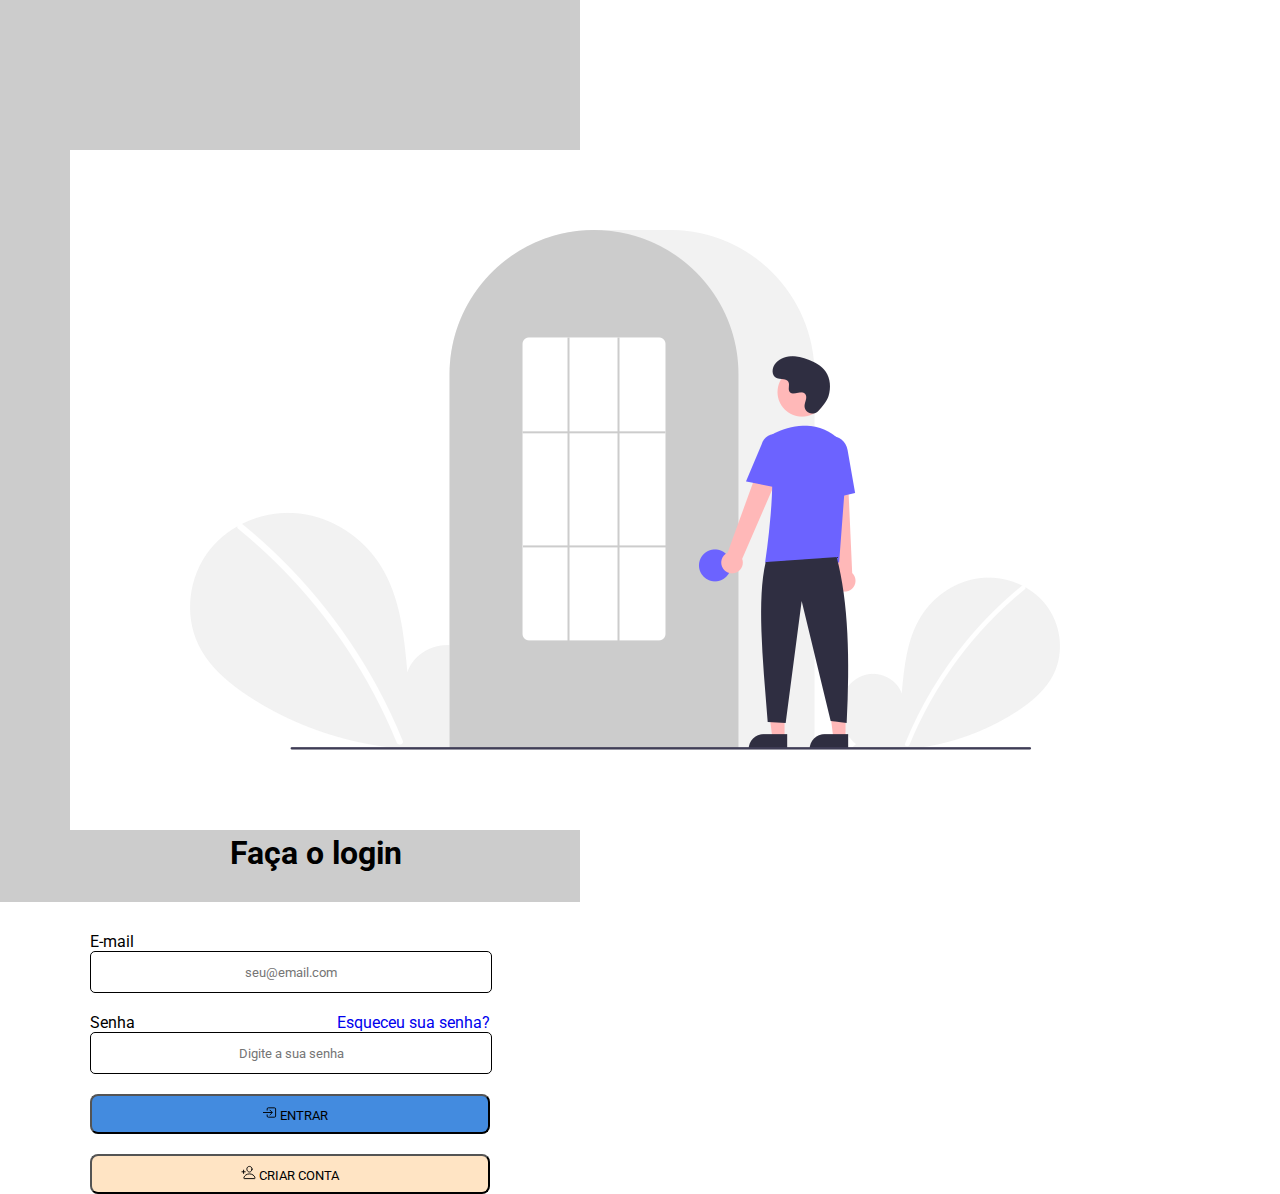
<file: login/index.html>
<!DOCTYPE html>
<html lang="pt-BR">

<head>
    <meta charset="UTF-8">
    <meta name="viewport" content="width=device-width, initial-scale=1.0">
    <link rel="stylesheet" href="style.css">
    <title>Login</title>
</head>

<body>
    <div class="imagemFundo">
        <img src="./img/undraw_Login_re_4vu2.png" alt="imagem fundo">
    </div>
    <div class="tudo">
        <div class="left">
            <form action="">
                <h1>Faça o login</h1>
                <div class="formulario">
                    <label for="email">E-mail</label><br>
                    <input type="text" id="email" placeholder="seu@email.com">
                </div>
                <div class="forgetsenha">

                </div>

                <div class="formulario">
                    <label for="senha">Senha</label> <a href="#" class="passwordRemember">Esqueceu sua senha?</a> <br>
                    <input type="password" id="senha" placeholder="Digite a sua senha">

                </div>
                <div class="enviar">
                    <button type="submit"><img class="imagem" src="./img/enter-outline.svg" alt="imagemEntrar">
                        ENTRAR</button>
                </div>
                <!-- nao tenho conta -->

                <div class="nconta">
                    <button type="menu"> <img src="./img/person-add-outline.svg" alt="pessoa">CRIAR CONTA</button>
                </div>
            </form>
        </div>
    </div>
</body>

</html>
</file>
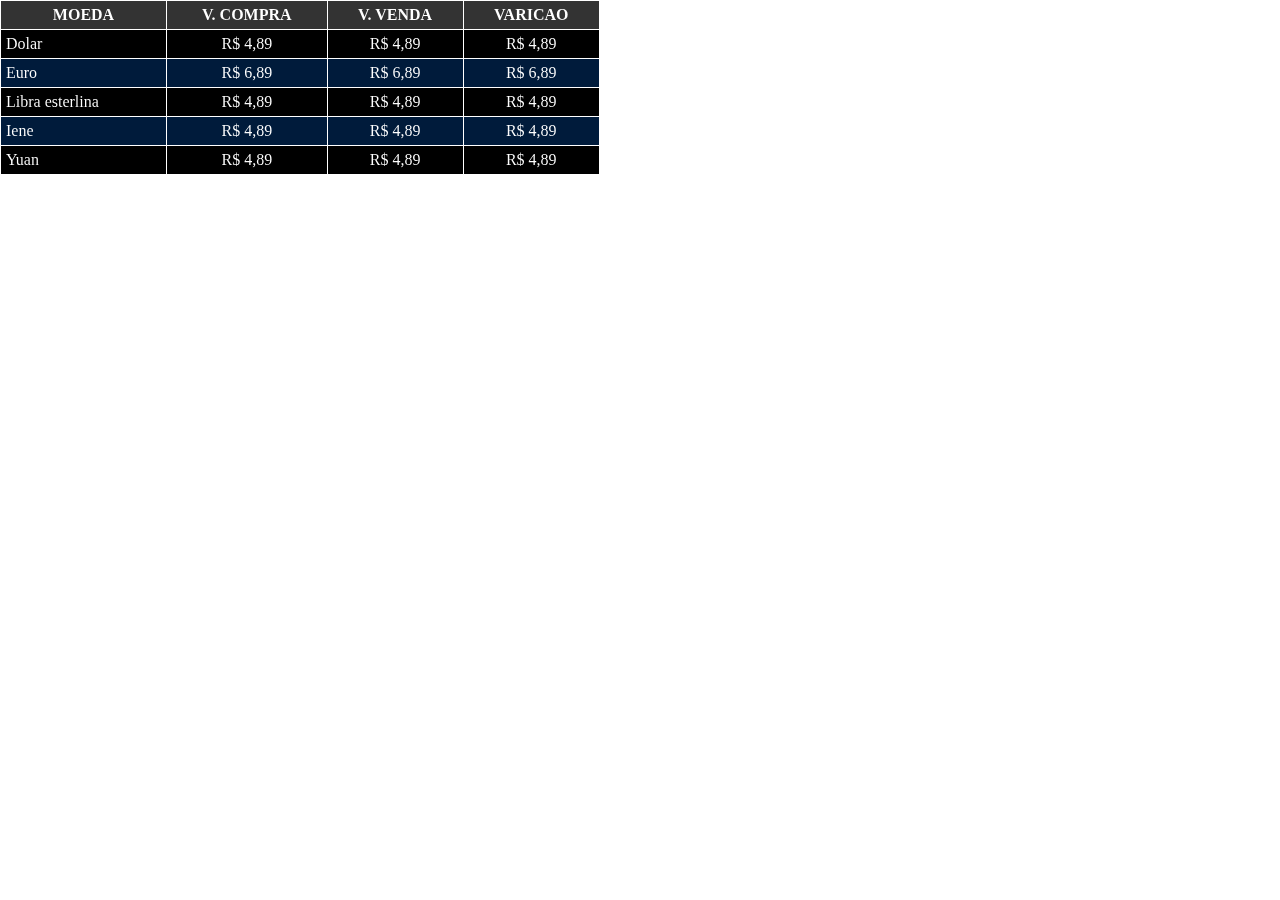
<file: tabela/index.html>
<!DOCTYPE html>
<html lang="pt-BR">

<head>
    <meta charset="UTF-8">
    <meta name="viewport" content="width=device-width, initial-scale=1.0">
    <title>Tabela de Cambio</title>
    <link rel="stylesheet" href="style.css">
</head>

<body>
    <!-- Dolar, Euro, Libra est, iene, yuan -->
    <table class="cambio">
        <thead>
            <tr>
                <th>MOEDA</th>
                <th>V. COMPRA</th>
                <th>V. VENDA</th>
                <th>VARICAO</th>
            </tr>
        </thead>
        <tbody>
            <tr>
                <td class="left">Dolar</td>
                <td>R$ 4,89</td>
                <td>R$ 4,89</td>
                <td>R$ 4,89</td>
            </tr>
            <tr>
                <td class="left">Euro</td>
                <td>R$ 6,89</td>
                <td>R$ 6,89</td>
                <td>R$ 6,89</td>
            </tr>
            <tr>
                <td class="left">Libra esterlina</td>
                <td>R$ 4,89</td>
                <td>R$ 4,89</td>
                <td>R$ 4,89</td>
            </tr>
            <tr>
                <td class="left">Iene</td>
                <td>R$ 4,89</td>
                <td>R$ 4,89</td>
                <td>R$ 4,89</td>
            </tr>
            <tr>
                <td class="left">Yuan</td>
                <td>R$ 4,89</td>
                <td>R$ 4,89</td>
                <td>R$ 4,89</td>
            </tr>
        </tbody>
    </table>
</body>

</html>
</file>
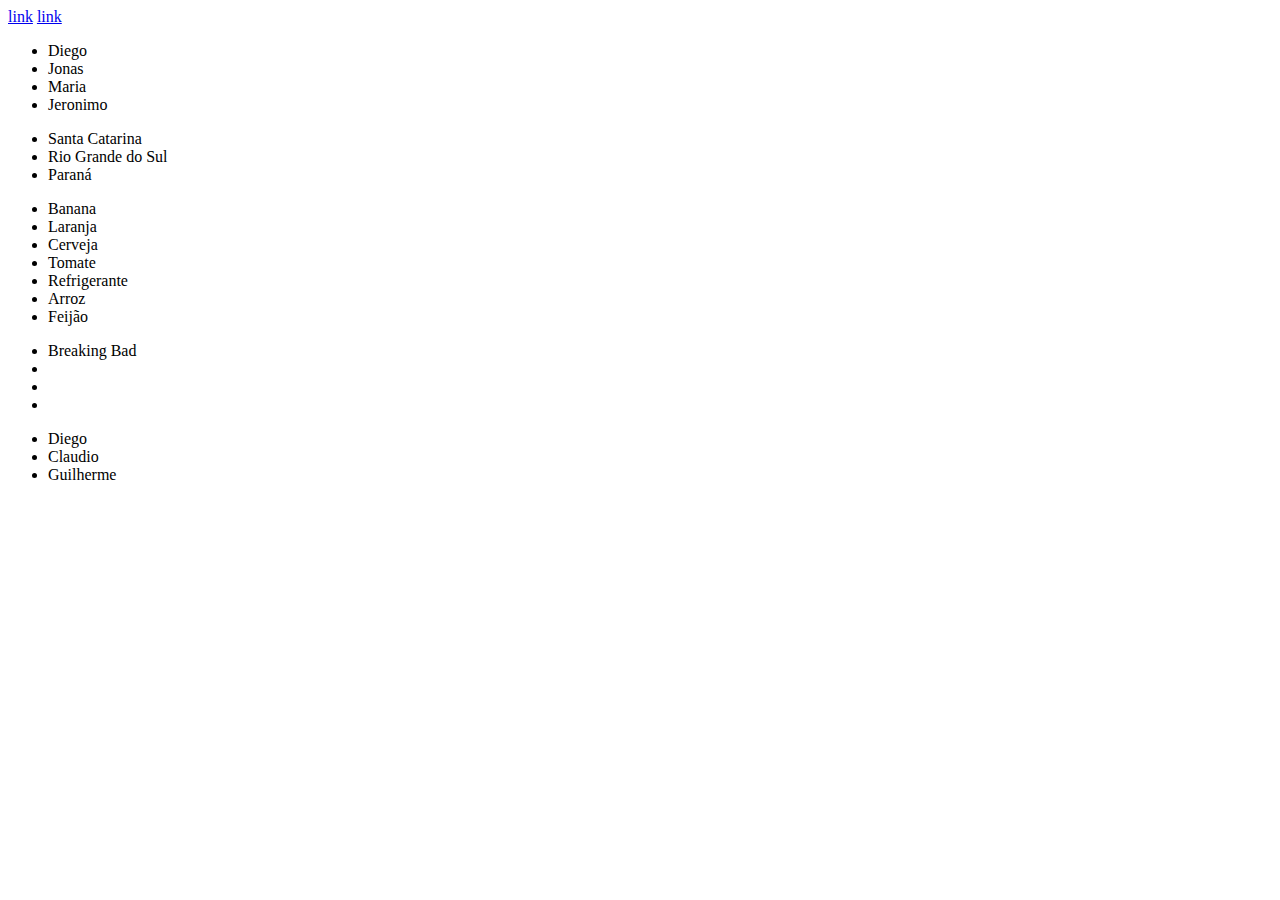
<file: atributos.html>
<!DOCTYPE html>
<html lang="en">
<head>
    <meta charset="UTF-8">
    <meta name="viewport" content="width=device-width, initial-scale=1.0">
    <title>Atributos do HTML</title>
</head>
<body>
    <!-- 
        classes nao devem começar com numerais
        posso ter mais de uma classe em cada elemento
        uma mesma classe pode ser reutilizada (deve ser)
    -->
    <div class="bannerPaginaInicial"></div>
    <div class="banner-container"></div>
    <div class="banner_home"></div>
    <div class="banner preto comBorda"></div>
    <div class="diego"></div>
    <div class="diego bracellos"></div>
    <span class="nome"></span>
    <section class="teste"></section>

    <!-- 
        id deve ser único, não deve se repetir
        não posso começar um id com numerais
        não posso ter espaço no nome do id
    -->

    <a href="#quemsomos" id="link1">link</a>
    <a href="#" id="link1">link</a>

    <ul class="list-group">
        <li class="list-item" rel="1">Diego</li>
        <li class="list-item" rel="2">Jonas</li>
        <li class="list-item" rel="3">Maria</li>
        <li class="list-item" rel="4">Jeronimo</li>
    </ul>

    <ul>
        <li rel="SC">Santa Catarina</li>
        <li rel="RS">Rio Grande do Sul</li>
        <li rel="PR">Paraná</li>
    </ul>

    <ul>
        <li rel="frutas">Banana</li>
        <li rel="frutas">Laranja</li>
        <li rel="bebidas">Cerveja</li>
        <li rel="frutas verduras">Tomate</li>
        <li rel="bebidas">Refrigerante</li>
        <li rel="graos">Arroz</li>
        <li rel="graos">Feijão</li>
    </ul>

    <ul>
        <li rel="crime, drama, drogas">Breaking Bad</li>
        <li></li>
        <li></li>
        <li></li>
    </ul>

    <!-- atributos livres-->
    
    <ul>
        <li data-cpf="0404040404040" data-tipo="PF">Diego</li>
        <li data-cpf="43430349304390">Claudio</li>
        <li data-cpf="34343434334344">Guilherme</li>
    </ul>
    
</body>
</html>
</file>
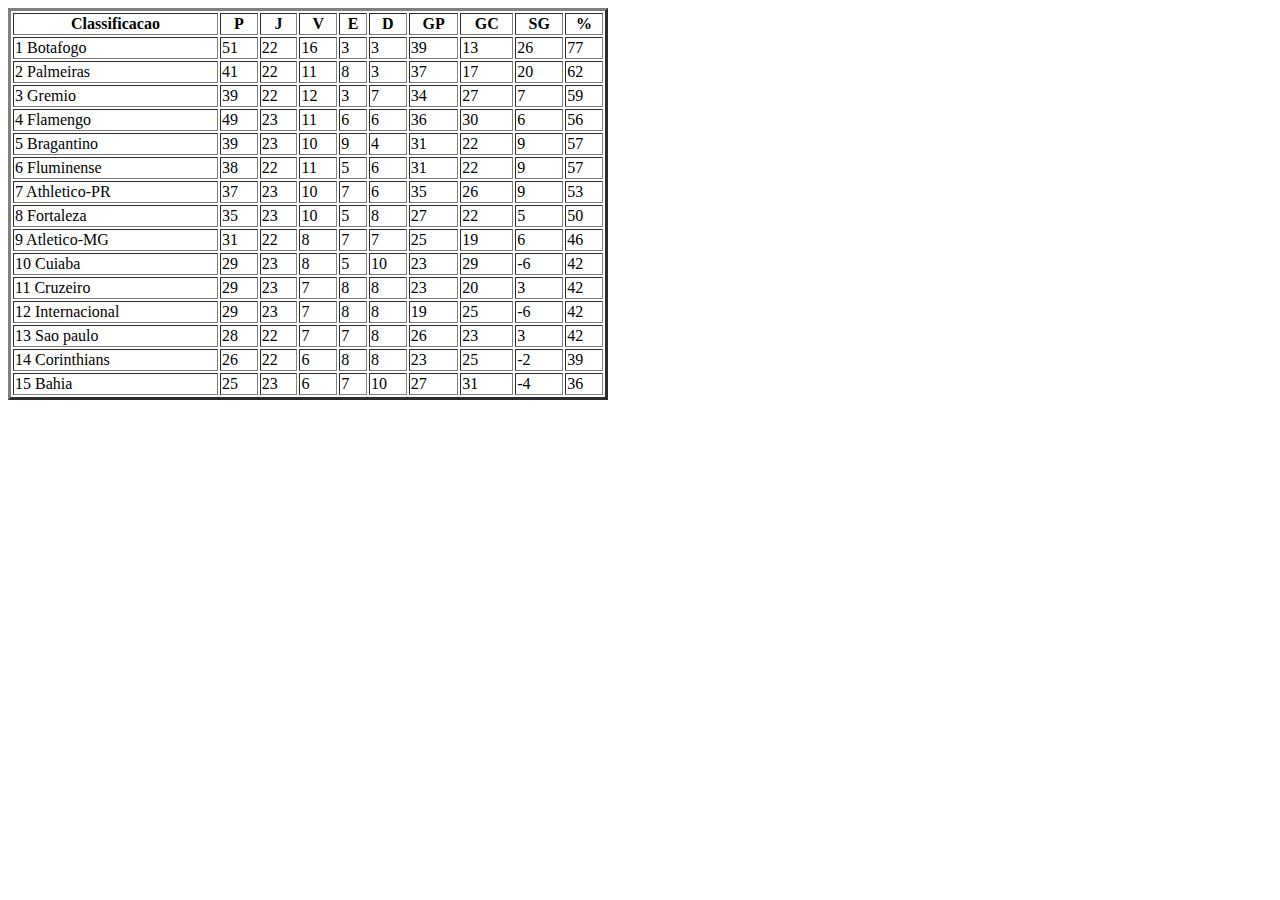
<file: brasileiro.html>
<!DOCTYPE html>
<html lang="pt-br">

<head>
    <meta charset="UTF-8">
    <meta name="viewport" content="width=device-width, initial-scale=1.0">
    <title>Brasileirao serie A 2023</title>
</head>

<body>
    <table border="3" width="600" align="">
        <tr>
            <th>Classificacao</th>
            <th>P</th>
            <th>J</th>
            <th>V</th>
            <th>E</th>
            <th>D</th>
            <th>GP</th>
            <th>GC</th>
            <th>SG</th>
            <th>%</th>
        </tr>
        <tr>
            <td>1 Botafogo</td>
            <td>51</td>
            <td>22</td>
            <td>16</td>
            <td>3</td>
            <td>3</td>
            <td>39</td>
            <td>13</td>
            <td>26</td>
            <td>77</td>
        </tr>
        <tr>
            <td>2 Palmeiras</td>
            <td>41</td>
            <td>22</td>
            <td>11</td>
            <td>8</td>
            <td>3</td>
            <td>37</td>
            <td>17</td>
            <td>20</td>
            <td>62</td>
        </tr>
        <tr>
            <td>3 Gremio</td>
            <td>39</td>
            <td>22</td>
            <td>12</td>
            <td>3</td>
            <td>7</td>
            <td>34</td>
            <td>27</td>
            <td>7</td>
            <td>59</td>
        </tr>
        <tr>
            <td>4 Flamengo</td>
            <td>49</td>
            <td>23</td>
            <td>11</td>
            <td>6</td>
            <td>6</td>
            <td>36</td>
            <td>30</td>
            <td>6</td>
            <td>56</td>
        </tr>
        <tr>
            <td>5 Bragantino</td>
            <td>39</td>
            <td>23</td>
            <td>10</td>
            <td>9</td>
            <td>4</td>
            <td>31</td>
            <td>22</td>
            <td>9</td>
            <td>57</td>
        </tr>
        <tr>
            <td>6 Fluminense</td>
            <td>38</td>
            <td>22</td>
            <td>11</td>
            <td>5</td>
            <td>6</td>
            <td>31</td>
            <td>22</td>
            <td>9</td>
            <td>57</td>
        </tr>
        <tr>
            <td>7 Athletico-PR</td>
            <td>37</td>
            <td>23</td>
            <td>10</td>
            <td>7</td>
            <td>6</td>
            <td>35</td>
            <td>26</td>
            <td>9</td>
            <td>53</td>
        </tr>
        <tr>
            <td>8 Fortaleza</td>
            <td>35</td>
            <td>23</td>
            <td>10</td>
            <td>5</td>
            <td>8</td>
            <td>27</td>
            <td>22</td>
            <td>5</td>
            <td>50</td>
        </tr>
        <tr>
            <td>9 Atletico-MG</td>
            <td>31</td>
            <td>22</td>
            <td>8</td>
            <td>7</td>
            <td>7</td>
            <td>25</td>
            <td>19</td>
            <td>6</td>
            <td>46</td>
        </tr>
        <tr>
            <td>10 Cuiaba</td>
            <td>29</td>
            <td>23</td>
            <td>8</td>
            <td>5</td>
            <td>10</td>
            <td>23</td>
            <td>29</td>
            <td>-6</td>
            <td>42</td>
        </tr>
        <tr>
            <td>11 Cruzeiro</td>
            <td>29</td>
            <td>23</td>
            <td>7</td>
            <td>8</td>
            <td>8</td>
            <td>23</td>
            <td>20</td>
            <td>3</td>
            <td>42</td>
        </tr>
        <tr>
            <td>12 Internacional</td>
            <td>29</td>
            <td>23</td>
            <td>7</td>
            <td>8</td>
            <td>8</td>
            <td>19</td>
            <td>25</td>
            <td>-6</td>
            <td>42</td>
        </tr>
        <tr>
            <td>13 Sao paulo</td>
            <td>28</td>
            <td>22</td>
            <td>7</td>
            <td>7</td>
            <td>8</td>
            <td>26</td>
            <td>23</td>
            <td>3</td>
            <td>42</td>
        </tr>
        <tr>
            <td>14 Corinthians</td>
            <td>26</td>
            <td>22</td>
            <td>6</td>
            <td>8</td>
            <td>8</td>
            <td>23</td>
            <td>25</td>
            <td>-2</td>
            <td>39</td>
        </tr>
        <tr>
            <td>15 Bahia</td>
            <td>25</td>
            <td>23</td>
            <td>6</td>
            <td>7</td>
            <td>10</td>
            <td>27</td>
            <td>31</td>
            <td>-4</td>
            <td>36</td>
        </tr>





    </table>
</body>

</html>
</file>
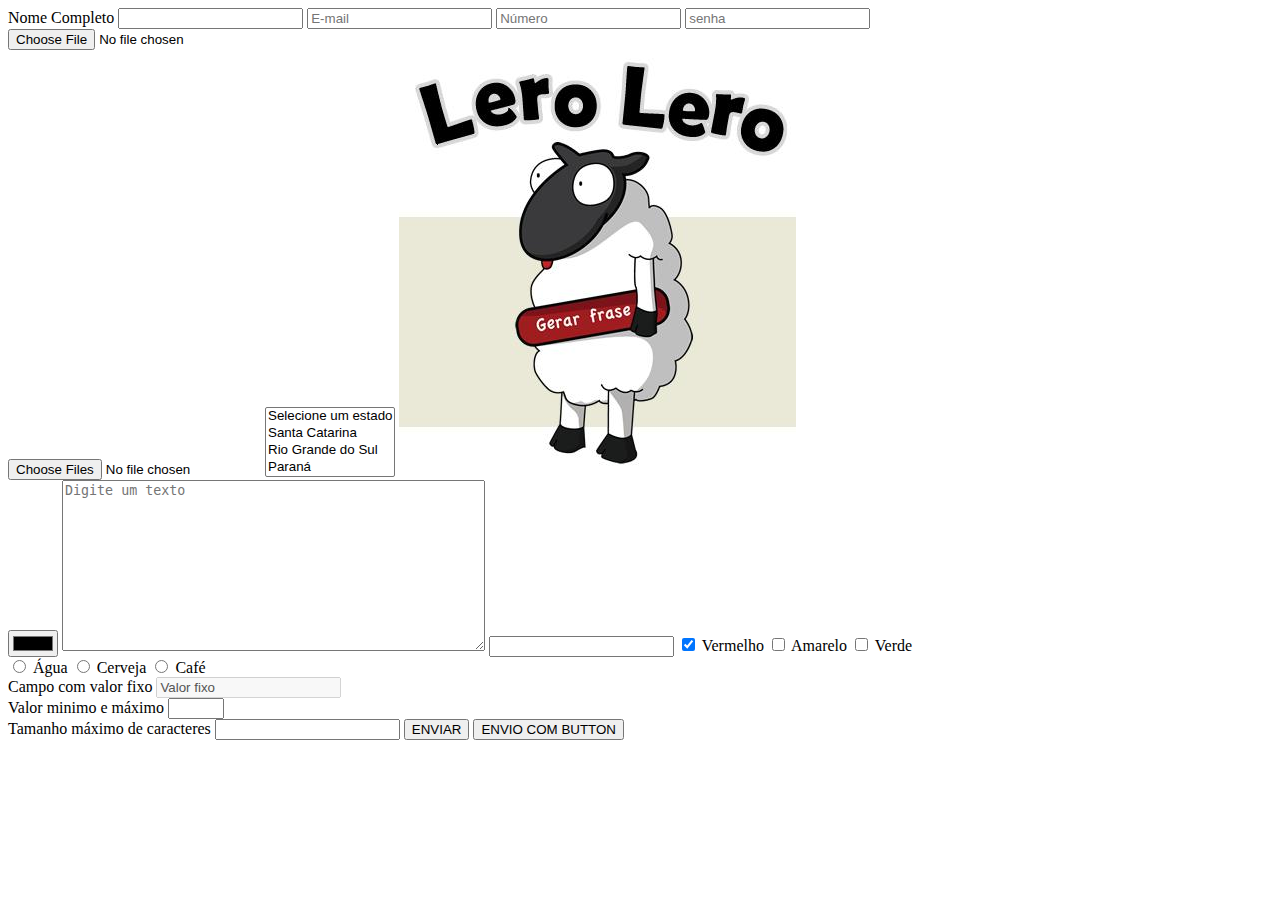
<file: formulario.html>
<!DOCTYPE html>
<html lang="en">
<head>
    <meta charset="UTF-8">
    <meta name="viewport" content="width=device-width, initial-scale=1.0">
    <title>Formulario</title>
</head>
<body>
    <!-- 
        CRUD
        Create -> criar
        Ready -> leitura
        Update -> atualização
        Delete -> deletar
     -->

     <!-- 
        atributo action -> caminho para onde vai a requisição e envio dos dados preenchidos.

        method diz o modo de envio das informações pelo navegador
        GET -> solicita dados. quando envio, os dados sao exibidos na URL do navegador
        POST -> envia dados e não exibe na URL
      -->
     <form action="contato.php" method="post" autocomplete="off">
        <!-- 
            para o click no label selecionar o campo
            o valor de for e id tem que ser iguais
         -->
        <label for="nome">Nome Completo</label>
        <input type="text" name="nomeCompleto" id="nome" required>

        <!-- input para email -->
        <input type="email" name="email" placeholder="E-mail">

        <!-- campo numerico -->
        <input type="number" name="numero" placeholder="Número">

        <!-- campo de senha -->
        <input type="password" name="senha" placeholder="senha">

        <br>
        <!-- input file para enviar 1 arquivo -->
        <input type="file" name="arquivo">
        <br>

        <!-- input file para enviar varios arquivos -->
        <input type="file" name="arquivos"  multiple>

        <!-- select, lista de dados agrupados -->
        <select name="estados" required multiple>
            <option value="">Selecione um estado</option>
            <option value="SC">Santa Catarina</option>
            <option value="RS">Rio Grande do Sul</option>
            <option value="PR">Paraná</option>
        </select>

        <!-- campo oculto -->
        <input type="hidden" name="id" value="1234">

        <!-- input para mostrar de imagens -->
        <input type="image" src="./img/ovelha.png" alt="">
        <br>

        <!-- input para selecionar cor -->
        <input type="color" name="cor">

        <!-- TEXTAREA, CAMPO PARA TEXTO LONGO, ELE PERMITE QUEBRA DE LINHA -->
        <textarea name="texto" cols="50" rows="11" placeholder="Digite um texto"></textarea>

        <!-- data list - lista de dados -->
        <input type="text" name="listaDados" list="lista">
        <datalist id="lista">
            <option value="item1">Item 1</option>
            <option value="item2">Item 3</option>
            <option value="item3">Item 3</option>
        </datalist>

        <!-- checkbox lista de dados onde posso marcar vários itens -->
        <input type="checkbox" name="cores" id="vermelho" value="Vermelho" checked> <label for="vermelho">Vermelho</label>
        <input type="checkbox" name="cores" id="amarelo" value="Amarelo"> <label for="amarelo">Amarelo</label>
        <input type="checkbox" name="cores" id="verde" value="Verde"> <label for="verde">Verde</label>

        <!-- radio permite a marcação de apenas um item da lista, desde que o name deles sejam iguais -->
        <br>
        <!-- name = parametro | value = valor  // liquido=agua  -->
        <input type="radio" name="liquido" value="agua"> <label for="agua">Água</label>
        <input type="radio" name="liquido" value="cerveja"> <label for="cerveja">Cerveja</label>
        <input type="radio" name="liquido" value="cafe"> <label for="cafe">Café</label>

        <br>
        <label for="">Campo com valor fixo</label>
        <!-- 
            value="valor" -> preenche um valor padrão
            required -> marca o campo como obritório
            readonly -> apenas leitura (o campo é enviado)
            disabled -> desabilita o campo (o campo não é enviado no formulário)
         -->
        <input type="text" name="teste1" value="Valor fixo" required disabled>
        <br>

        <label for="">Valor minimo e máximo</label>
        <input type="number" min="10" max="25">

        <br>
        <label for="">Tamanho máximo de caracteres</label>
        <input type="text" name="maximo" maxlength="8">

        <!-- campo submit -->
        <input type="submit" value="ENVIAR">

        <button type="submit">ENVIO COM BUTTON</button>
     </form>
</body>
</html>
</file>
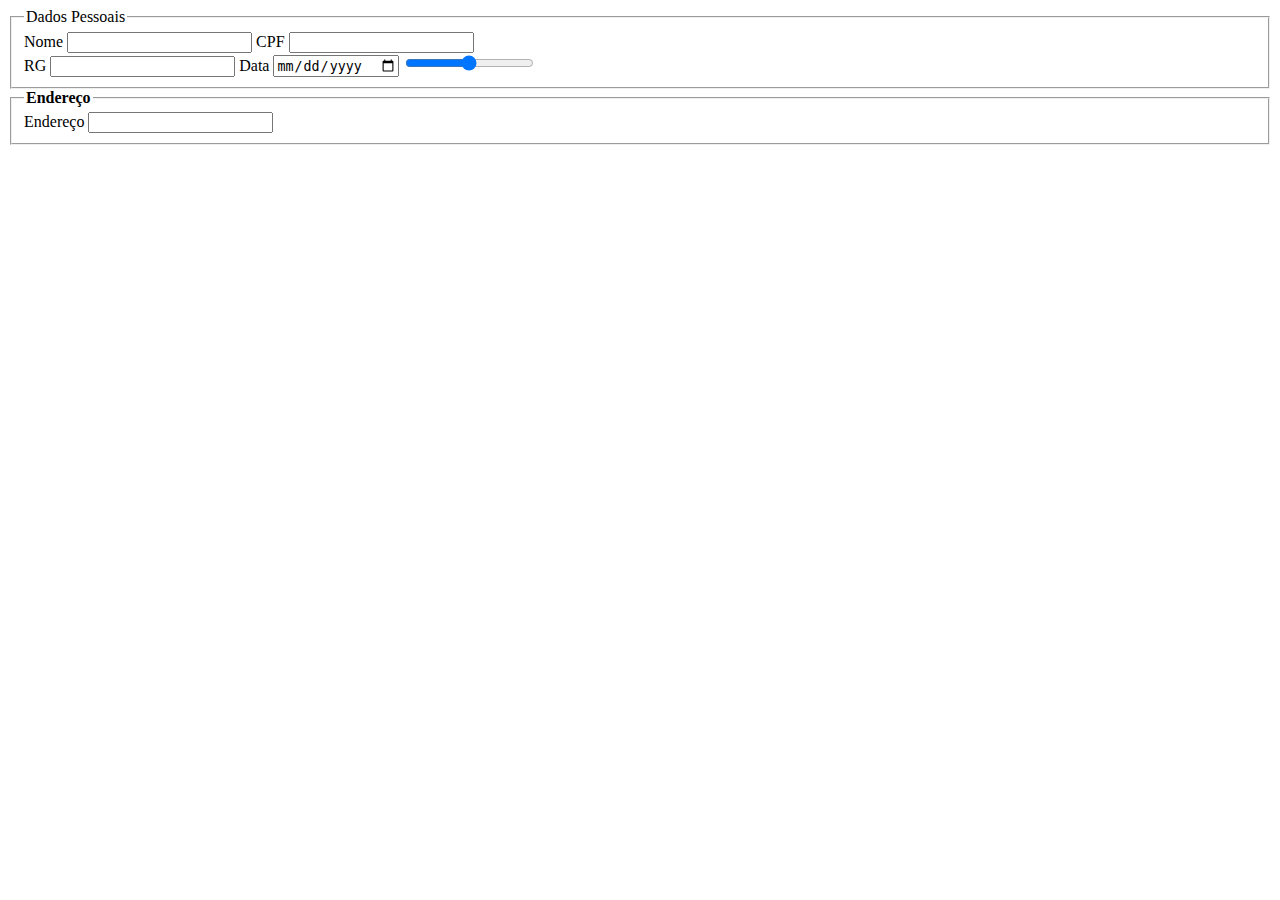
<file: formulario2.html>
<!DOCTYPE html>
<html lang="en">
<head>
    <meta charset="UTF-8">
    <meta name="viewport" content="width=device-width, initial-scale=1.0">
    <title>Formulário 2</title>
</head>
<body>
    <form action="#" method="post">
        <fieldset>
            <legend>Dados Pessoais</legend>

            <label for="nome">Nome</label>
            <input type="text" name="nome" id="nome">

            <label for="cpf">CPF</label>
            <input type="text" name="cpf" id="cpf">

            <br>

            <label for="rg">RG</label>
            <input type="text" id="rg" name="rg">

            <label for="">Data</label>
            <input type="date">
            <input type="range">

        </fieldset>

        <fieldset>
            <legend><b>Endereço</b></legend>

            <label for="endereco">Endereço</label>
            <input type="text" name="endereco" id="endereco">
        </fieldset>
    </form>
</body>
</html>
</file>
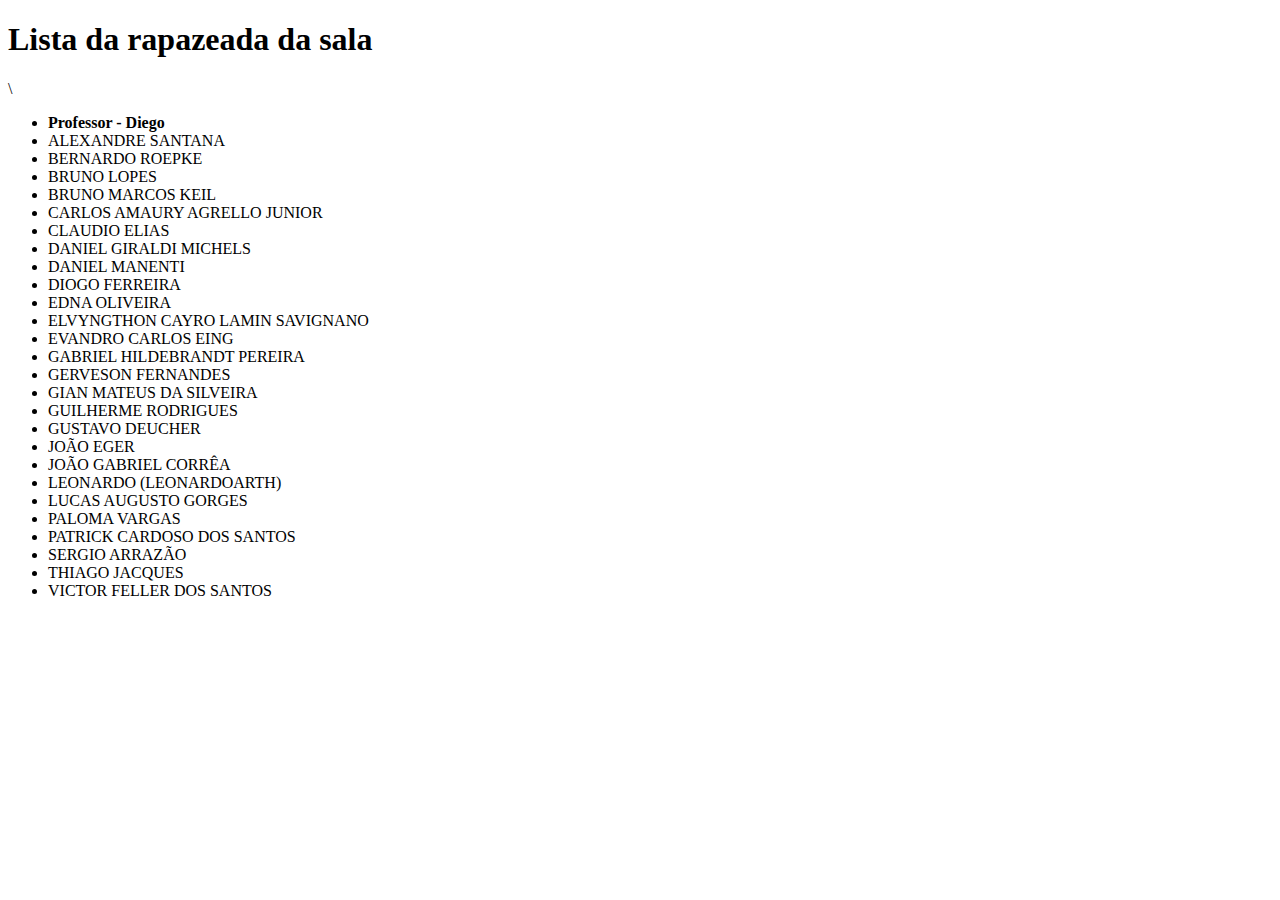
<file: listasala.html>
<!DOCTYPE html>
<html lang="pt-br">
<head>
    <meta charset="UTF-8">
    <meta name="viewport" content="width=device-width, initial-scale=1.0">
    <title>Rapeize da salita</title>
</head>
<body>
    <table>
        <h1>Lista da rapazeada da sala</h1>\
        <table>
            <ul>
                <li><b>Professor - Diego</b></li>
                <li>ALEXANDRE SANTANA</li>
                <li>BERNARDO ROEPKE</li>
                <li>BRUNO LOPES</li>
                <li>BRUNO MARCOS KEIL</li>
                <li>CARLOS AMAURY AGRELLO JUNIOR</li>
                <li>CLAUDIO ELIAS</li>
                <li>DANIEL GIRALDI MICHELS</li>
                <li>DANIEL MANENTI</li>
                <li>DIOGO FERREIRA</li>
                <li>EDNA OLIVEIRA</li>
                <li>ELVYNGTHON CAYRO LAMIN SAVIGNANO</li>
                <li>EVANDRO CARLOS EING</li>
                <li>GABRIEL HILDEBRANDT PEREIRA</li>
                <li>GERVESON FERNANDES</li>
                <li>GIAN MATEUS DA SILVEIRA</li>
                <li>GUILHERME RODRIGUES</li>
                <li>GUSTAVO DEUCHER</li>
                <li>JOÃO EGER</li>
                <li>JOÃO GABRIEL CORRÊA</li>
               <li>LEONARDO (LEONARDOARTH)</li>
                <li>LUCAS AUGUSTO GORGES</li>
                <li>PALOMA VARGAS</li>
                <li>PATRICK CARDOSO DOS SANTOS</li>
                <li>SERGIO ARRAZÃO</li>
                <li>THIAGO JACQUES</li>
                <li>VICTOR FELLER DOS SANTOS</li>
            </ul>
        </table>
    </table>
</body>
</html>
</file>
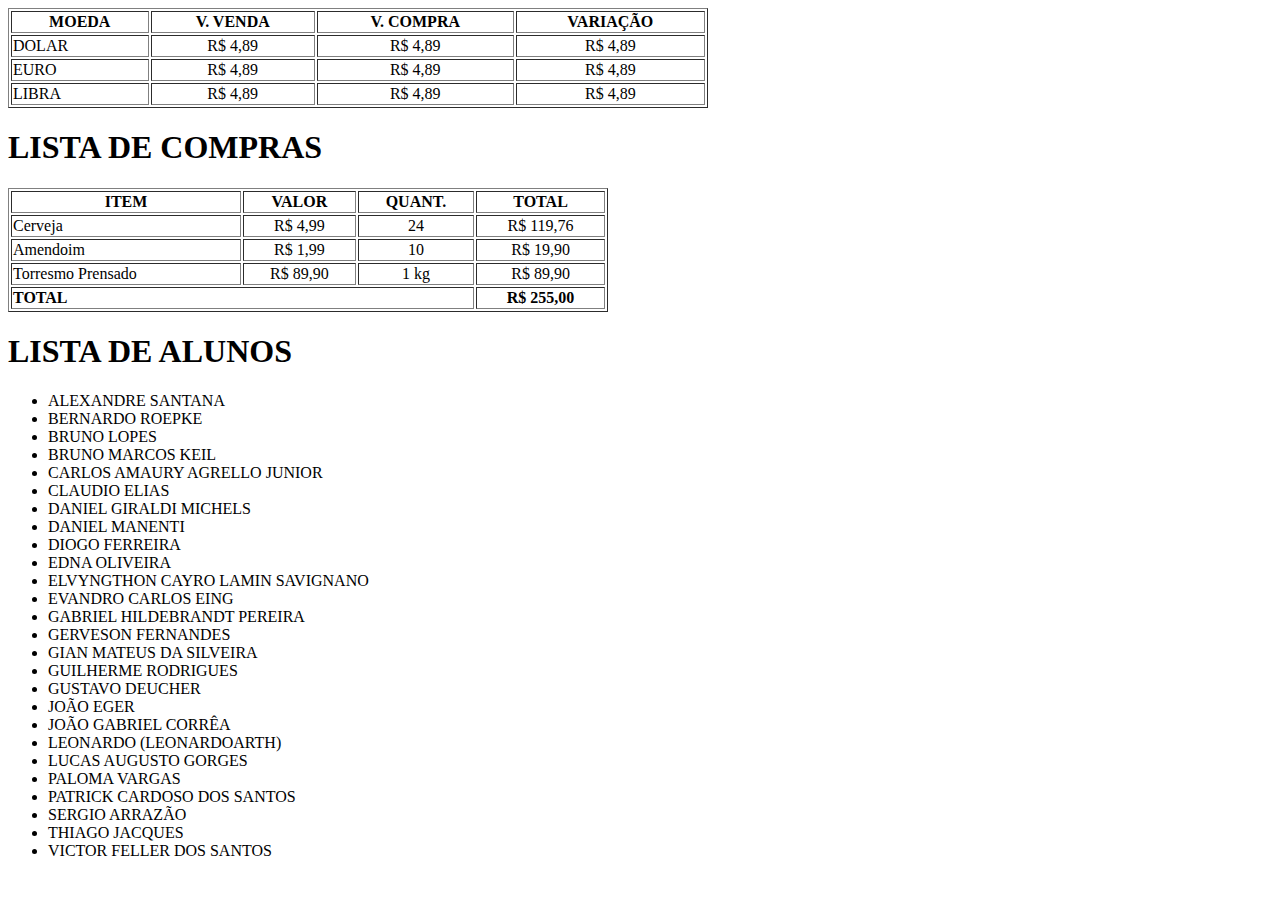
<file: pagina.html>
<!DOCTYPE html>
<html lang="en">
<head>
    <meta charset="UTF-8">
    <meta name="viewport" content="width=device-width, initial-scale=1.0">
    <title>Document</title>
</head>
<body>
    <!-- tabelas -->
    <table border="1" width="700">
        <!-- LINHA 1-->
        <tr> 
            <th>MOEDA</th>
            <th>V. VENDA</th>
            <th>V. COMPRA</th>
            <th>VARIAÇÃO</th>
        </tr>

        <!-- LINHA 2-->
        <tr>
            <td>DOLAR</td>
            <td align="center">R$ 4,89</td>
            <td align="center">R$ 4,89</td>
            <td align="center">R$ 4,89</td>
        </tr>

        <!-- LINHA 3-->
        <tr>
            <td>EURO</td>
            <td align="center">R$ 4,89</td>
            <td align="center">R$ 4,89</td>
            <td align="center">R$ 4,89</td>
        </tr>

        <!-- LINHA 4-->
        <tr>
            <td>LIBRA</td>
            <td align="center">R$ 4,89</td>
            <td align="center">R$ 4,89</td>
            <td align="center">R$ 4,89</td>
        </tr>
    </table>

    <h1>LISTA DE COMPRAS</h1>
    
    <table border="1" width="600">
        <tr>
            <th>ITEM</th>
            <th>VALOR</th>
            <th>QUANT.</th>
            <th>TOTAL</th>
        </tr>
        <tr>
            <td>Cerveja</td>
            <td align="center">R$ 4,99</td>
            <td align="center">24</td>
            <td align="center">R$ 119,76</td>
        </tr>
        <tr>
            <td>Amendoim</td>
            <td align="center">R$ 1,99</td>
            <td align="center">10</td>
            <td align="center">R$ 19,90</td>
        </tr>
        <tr>
            <td>Torresmo Prensado</td>
            <td align="center">R$ 89,90</td>
            <td align="center">1 kg</td>
            <td align="center">R$ 89,90</td>
        </tr>

        <tr>
            <td colspan="3"><b>TOTAL</b></td>
            <td align="center"><b>R$ 255,00</b></td>
        </tr>
       
    </table>



    <h1>LISTA DE ALUNOS</h1>

    <ul>
        <li>ALEXANDRE SANTANA</li>
        <li>BERNARDO ROEPKE</li>
        <li>BRUNO LOPES</li>
        <li>BRUNO MARCOS KEIL</li>
        <li>CARLOS AMAURY AGRELLO JUNIOR</li>
        <li>CLAUDIO ELIAS</li>
        <li>DANIEL GIRALDI MICHELS</li>
        <li>DANIEL MANENTI</li>
        <li>DIOGO FERREIRA</li>
        <li>EDNA OLIVEIRA</li>
        <li>ELVYNGTHON CAYRO LAMIN SAVIGNANO</li>
        <li>EVANDRO CARLOS EING</li>
        <li>GABRIEL HILDEBRANDT PEREIRA</li>
        <li>GERVESON FERNANDES</li>
        <li>GIAN MATEUS DA SILVEIRA</li>
        <li>GUILHERME RODRIGUES</li>
        <li>GUSTAVO DEUCHER</li>
        <li>JOÃO EGER</li>
        <li>JOÃO GABRIEL CORRÊA</li>
        <li>LEONARDO (LEONARDOARTH)</li>
        <li>LUCAS AUGUSTO GORGES</li>
        <li>PALOMA VARGAS</li>
        <li>PATRICK CARDOSO DOS SANTOS</li>
        <li>SERGIO ARRAZÃO</li>
        <li>THIAGO JACQUES</li>
        <li>VICTOR FELLER DOS SANTOS</li>
    </ul>
</body>
</html>
</file>
<file: login/style.css>
@import url('https://fonts.googleapis.com/css2?family=Fuggles&family=Open+Sans:ital,wght@0,700;1,400&family=Roboto:wght@700&display=swap');

* {
    padding: 0;
    margin: 0;
    font-family: 'Roboto', sans-serif;
}

.tudo {
    width: 500px;
    padding-left: 80px;
    padding-top: 110px;
    background-color: #ccc;
    height: 88vh;
}

.left h1 {
    padding-top: 150px;
    padding-bottom: 50px;
    padding-left: 150px;
}

.formulario {
    display: block;
    padding: 10px;
}

.formulario label {
    padding: auto;
    text-align: left;

}

.formulario input {
    border: 0.5px solid;
    height: 40px;
    width: 400px;
    text-align: center;
    border-radius: 5px;

}

.passwordRemember {
    padding-left: 198px;
    text-decoration: none;
}

.enviar {
    padding: 10px;
}

.enviar button {
    display: block;
    height: 40px;
    width: 400px;
    border-radius: 8px;
    padding-left: 10px;
    align-items: center;
    background-color: rgb(67, 139, 223);
}

.enviar img {
    width: 15px;
    padding: 0px;
    align-items: auto;
}

.nconta {
    padding-left: 10px;
    padding-top: 10px;
}

.nconta button {
    display: block;
    text-align: center;
    height: 40px;
    width: 400px;
    border-radius: 8px;
    background-color: bisque;
}

.nconta img {
    width: 15px;
    padding-right: 3px;
    align-items: center;
}

.imagemFundo {
    float: right;
}
.imagemFundo img {
    margin-top: 150px;
    margin-right: 100px;
}
</file>
<file: tabela/style.css>
* {
    padding: 0;
    margin: 0;
}

.cambio {
    width: 600px;
    background-color: #000;
    border-spacing: 1px;
    filter: invert(53);
}

.cambio td,
.cambio th {
    border: 1px solid transparent;
    /* #ff6600 ex: #f60 */
    background-color: white;
    padding: 4px;
    text-align: center;
}

.cambio th {
    background-color: #ccc;
}

/* regra do cornao (tabela zebrada ou listrada) */
/* odd - impar ou even -> par */
.cambio tr:nth-child(even) td {
    background-color: bisque;
}

/* .cambio td.left {
    text-align: left;
} */

.cambio td:first-of-type {
    text-align: left;
}
</file>
